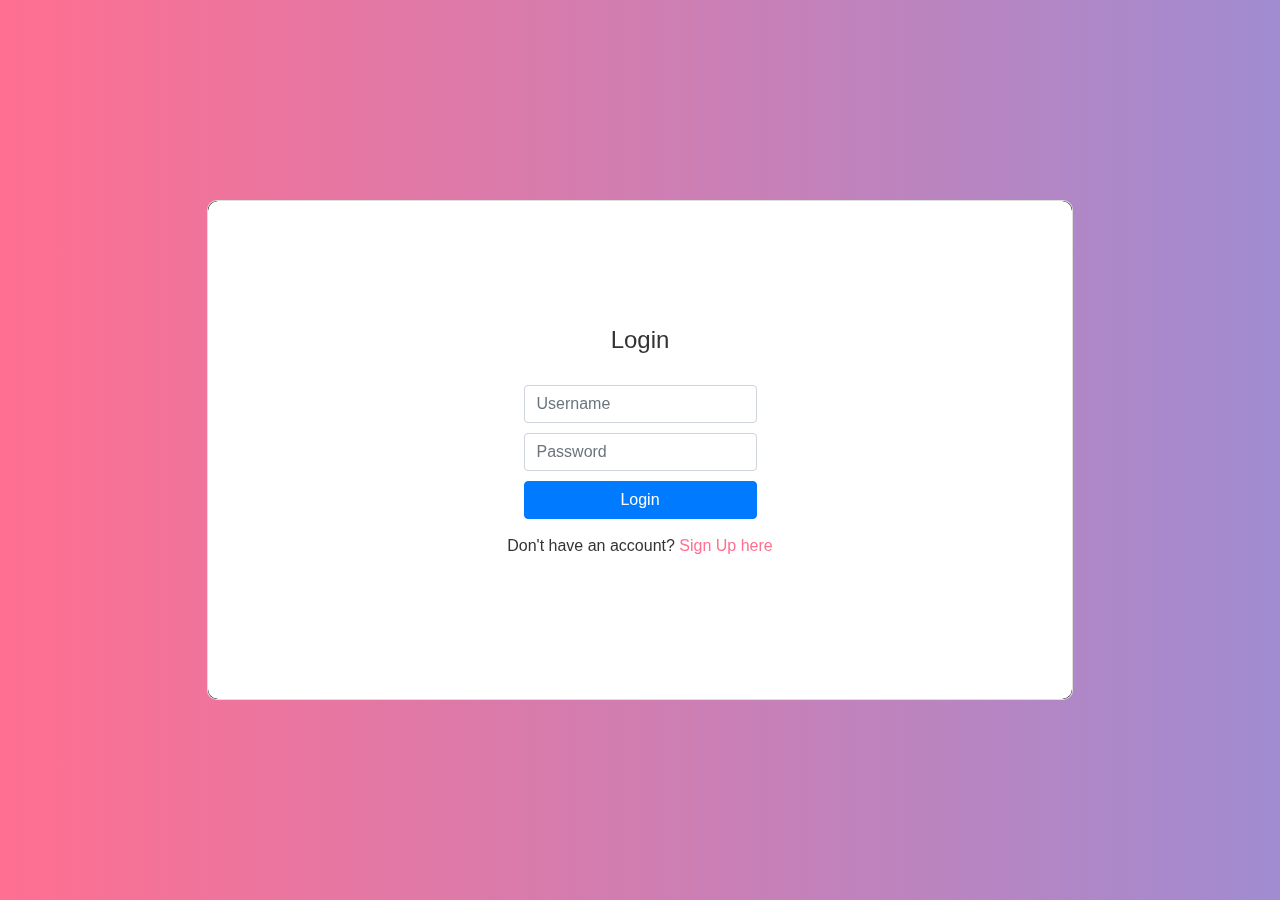
<file: frontend/index.html>
<!DOCTYPE html>
<html lang="en">
<head>
    <meta charset="UTF-8">
    <meta name="viewport" content="width=device-width, initial-scale=1.0">
    <link href="https://stackpath.bootstrapcdn.com/bootstrap/4.5.2/css/bootstrap.min.css" rel="stylesheet">
    <link rel="stylesheet" href="styles.css">
    <title>Login & Signup</title>
    <script src="https://www.google.com/recaptcha/api.js" async defer></script>
    <style>
        /* Custom styles */
        body {
            background: linear-gradient(to right, #ff6f91, #a18cd1);
            height: 100vh;
            display: flex;
            justify-content: center;
            align-items: center;
            font-family: Arial, sans-serif;
        }

        .container {
            width: 70%; /* Set width for the container */
            max-width: 1200px; /* Max width to keep it centered on larger screens */
            height: 500px; /* Height of the container */
            position: relative; /* For absolute positioning of the card */
        }

        .card {
            width: 100%;
            height: 100%;
            border-radius: 10px;
            overflow: hidden;
            position: relative;
            perspective: 1000px; /* For 3D effect */
            transition: all 0.6s ease; /* Smooth transition */
        }

        .card-inner {
            transition: transform 0.6s;
            transform-style: preserve-3d;
            position: absolute;
            width: 200%; /* Double the width for the flipping effect */
            height: 100%;
            display: flex; /* Use flexbox to align items */
        }

        .card-front, .card-back {
            width: 50%; /* Each side takes half the width */
            height: 100%;
            backface-visibility: hidden;
            padding: 20px;
            display: flex;
            flex-direction: column;
            justify-content: center;
            align-items: center;
            box-shadow: 0 2px 15px rgba(0,0,0,0.3);
            background: white; /* White background for forms */
        }

        .card-back {
            transform: rotateY(180deg);
        }

        h2 {
            margin-bottom: 20px;
            font-size: 24px; /* Increased font size for headings */
        }

        input {
            margin: 10px 0;
            width: 100%;
        }

        button {
            width: 100%;
        }

        /* Background for the inactive side */
        .inactive-bg {
            background: #000; /* Change this to your desired color or an image */
            width: 50%; /* Take half the space */
            height: 100%; /* Full height */
            display: flex;
            justify-content: center;
            align-items: center;
            color: white; /* Text color for the inactive area */
        }
    </style>
</head>
<body>
    <div class="container">
        <div class="card">
            <div class="card-inner">
                <!-- Login Form -->
                <div class="card-front">
                    <h2>Login</h2>
                    <form id="login-form">
                        <input type="text" class="form-control" placeholder="Username" required>
                        <input type="password" class="form-control" placeholder="Password" required>
                        <div class="g-recaptcha" data-sitekey="YOUR_RECAPTCHA_SITE_KEY"></div>
                        <button type="submit" class="btn btn-primary">Login</button>
                    </form>
                    <p>Don't have an account? <span id="switch" style="cursor: pointer; color: #ff6f91;">Sign Up here</span></p>
                </div>
                
                <!-- Signup Form -->
                <div class="card-back">
                    <h2>Sign Up</h2>
                    <form id="signup-form">
                        <input type="text" class="form-control" placeholder="Username" required>
                        <input type="email" class="form-control" placeholder="Email" required>
                        <input type="text" class="form-control" placeholder="Full Name" required>
                        <input type="password" class="form-control" placeholder="Password" required>
                        <input type="password" class="form-control" placeholder="Confirm Password" required>
                        <div class="g-recaptcha" data-sitekey="YOUR_RECAPTCHA_SITE_KEY"></div>
                        <button type="submit" class="btn btn-primary">Sign Up</button>
                    </form>
                    <p>Already have an account? <span id="switch-back" style="cursor: pointer; color: #ff6f91;">Login here</span></p>
                </div>

                <!-- Backgrounds -->
                <div class="inactive-bg">
                    <p>Additional content can be added here.</p>
                </div>
            </div>
        </div>
    </div>

    <script src="script.js"></script>
    <script src="https://code.jquery.com/jquery-3.5.1.slim.min.js"></script>
    <script src="https://cdn.jsdelivr.net/npm/@popperjs/core@2.9.2/dist/umd/popper.min.js"></script>
    <script src="https://stackpath.bootstrapcdn.com/bootstrap/4.5.2/js/bootstrap.min.js"></script>
    <script>
        document.getElementById('switch').addEventListener('click', function() {
            document.querySelector('.card-inner').style.transform = 'translateX(-50%) rotateY(180deg)';
        });

        document.getElementById('switch-back').addEventListener('click', function() {
            document.querySelector('.card-inner').style.transform = 'translateX(0) rotateY(0deg)';
        });
    </script>
</body>
</html>
</file>
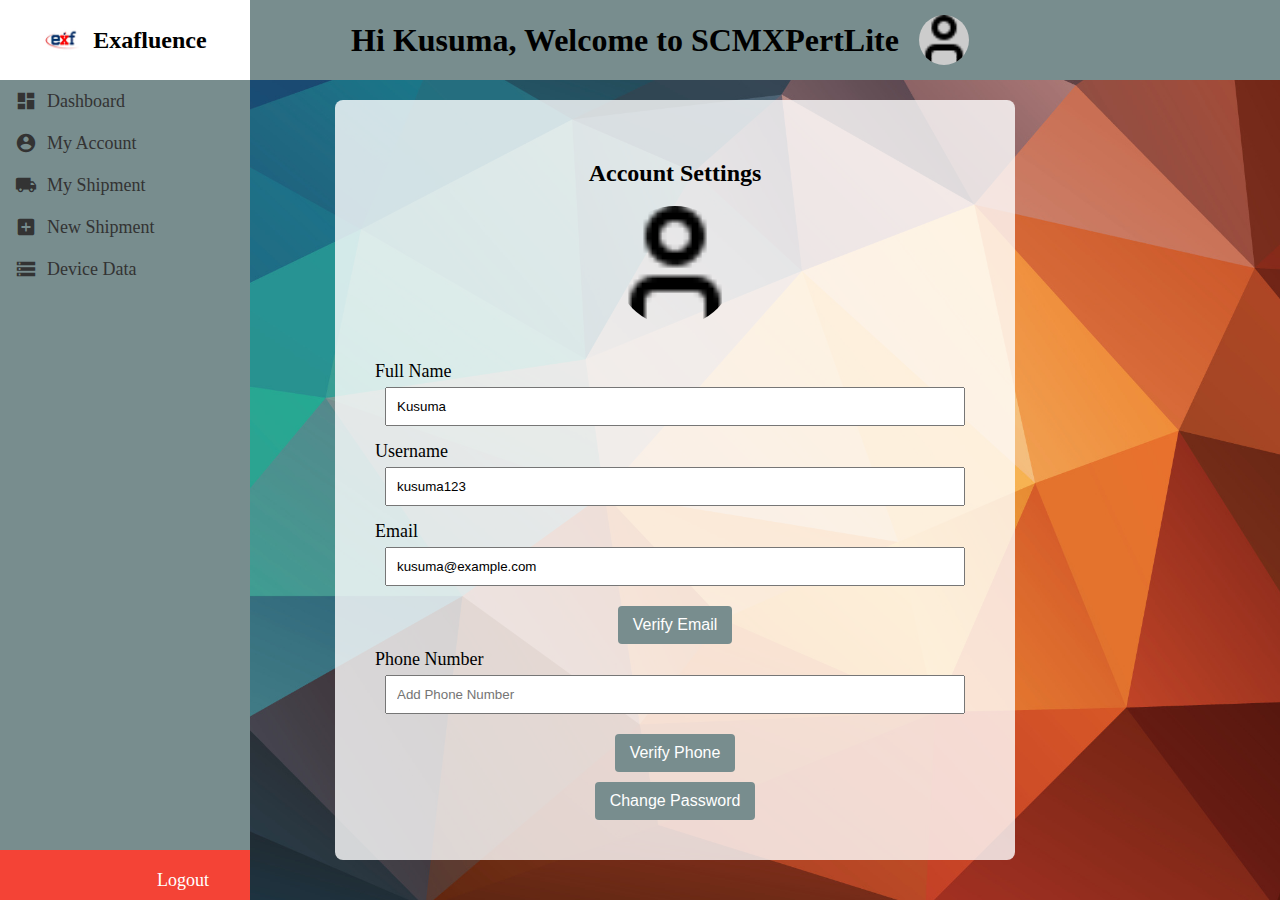
<file: backend/frontend/static/account.html>
<!DOCTYPE html>
<html lang="en">
<head>
    <meta charset="UTF-8">
    <meta name="viewport" content="width=device-width, initial-scale=1.0">
    <title>SCMXPertLite Account</title>
    <link href="https://fonts.googleapis.com/icon?family=Material+Icons" rel="stylesheet">
    <style>
        html, body {
            height: 100%;
            margin: 0;
            overflow-x: hidden;
        }

        body {
            display: flex;
            flex-direction: column;
            background-color: white;
        }

        /* Header styling */
        .header {
            background-color: #788D8E;
            padding: 0;
            width: 100%;
            position: fixed;
            top: 0;
            left: 0;
            z-index: 1;
            height: 80px;
            display: flex;
            justify-content: center; /* Center align */
            align-items: center;
            padding: 0 20px;
        }

        h1 {
            margin: 0;
            line-height: normal;
            text-align: center; /* Center align */
        }

        /* Profile Picture in Header */
        .header-profile-picture {
            width: 50px;
            height: 50px;
            border-radius: 50%;
            background-color: #ccc;
            cursor: pointer;
            margin-left: 20px; /* Add margin to bring it a little to the left */
        }

        /* Main content area */
        .main-content {
            flex: 1;
            margin-left: 70px;
            padding: 80px 20px 20px;
            background-image: url('images/bg.jpeg');
            background-size: cover;
            background-position: center;
            display: flex;
            justify-content: center;
            align-items: center;
}


        .account-section {
            background: rgba(255, 255, 255, 0.8);
            border-radius: 8px;
            padding: 40px; /* Increased padding */
            width: 80%;
            max-width: 600px;
            display: flex;
            flex-direction: column;
            align-items: center;
            position: relative;
        }

        .profile-picture {
            width: 120px; /* Adjusted size */
            height: 120px; /* Adjusted size */
            margin-bottom: 30px; /* Adjusted margin */
            cursor: pointer;
        }


        /* Input Field Styles */
        .input-field {
            width: calc(100% - 20px); /* Full width minus padding */
            padding: 10px; /* Add padding on all sides */
            margin-bottom: 10px; /* Space between fields */
            box-sizing: border-box; /* Include padding in the element's total width/height */
        }

        /* Change Password Popup */
        .popup {
            display: none; /* Hidden by default */
            position: fixed; /* Stay in place */
            z-index: 1; /* Sit on top */
            left: 0;
            top: 0;
            width: 100%; /* Full width */
            height: 100%; /* Full height */
            overflow: auto; /* Enable scroll if needed */
            background-color: rgb(0, 0, 0); /* Fallback color */
            background-color: rgba(0, 0, 0, 0.4); /* Black w/ opacity */
            padding-top: 60px; /* Location of the box */
        }

        /* Popup Content */
        .popup-content {
            background-color: #fefefe;
            margin: 5% auto; /* 15% from the top and centered */
            padding: 20px;
            border: 1px solid #888;
            width: 80%; /* Could be more or less, depending on screen size */
            max-width: 600px; /* Set a max width for the popup */
        }


        /* Button styling */
        .button-80 {
            background: #788D8E;
            color: white;
            padding: 10px 15px;
            border: none;
            border-radius: 4px;
            cursor: pointer;
            font-size: 16px;
            margin-top: 10px;
        }

        .button-80:hover {
            background-color: #4b6768;
        }

        /* Styling for labels */
        .label {
            font-size: 18px;
            margin: 5px 0;
            align-self: flex-start;
        }

        /* Vertical navigation bar */
        .sidenav {
            height: 100vh;
            width: 70px;
            background-color: #788D8E;
            position: fixed;
            top: 0;
            left: 0;
            padding: 10px 0;
            display: flex;
            flex-direction: column;
            justify-content: flex-start;
            transition: width 0.3s ease;
            overflow: hidden;
            z-index: 2;
        }

        /* Hover effect for navbar expansion */
        .sidenav:hover {
            width: 250px;
        }

        /* Logo section */
        .logo-section {
            display: flex;
            align-items: center;
            justify-content: center;
            padding: 10px 0;
            background-color: white;
            width: 100%;
            height: 60px;
            margin-top: 0;
            position: absolute;
            top: 0;
        }

        .logo {
            width: 40px;
            margin-right: 10px;
        }

        .company-name {
            display: none;
            font-size: 1.2em;
            font-weight: bold;
        }

        /* Show company name on hover */
        .sidenav:hover .company-name {
            display: block;
            font-size: 1.5em;
        }

        /* Nav items styling */
        .nav-item {
            display: flex;
            align-items: center;
            justify-content: flex-start;
            padding: 10px 15px;
            transition: background-color 0.3s;
            color: #333333;
            text-decoration: none;
            font-size: 18px;
        }

        .nav-item i {
            margin-right: 10px;
            font-size: 22px;
        }

        /* Nav links container styling */
        .nav-links {
            margin-top: 70px;
            flex-grow: 1;
        }

        /* Text hidden by default, visible on hover */
        .nav-text {
            display: none;
            transition: 0.3s;
        }

        .sidenav:hover .nav-text {
            display: inline-block;
        }

        /* Hover effect for nav items */
        .nav-item:hover {
            background-color: #ddd;
        }

        /* Logout button style */
        .logout-section {
            margin-top: auto;
            margin-bottom: 0;
        }

        .logout-section .nav-item {
            background-color: #f44336;
            color: white;
            height: 40px;
            display: flex;
            align-items: center;
        }

        .logout-section .nav-item:hover {
            background-color: #d32f2f;
        }

              /* Popup Content */
        .popup-content {
            background-color: #fefefe;
            margin: 5% auto; /* 15% from the top and centered */
            padding: 20px;
            border: 1px solid #888;
            width: 80%; /* Could be more or less, depending on screen size */
            max-width: 1000px; /* Set a max width for the popup */
        }
        

        /* Close button */
        .close {
            color: #aaa;
            float: right;
            font-size: 28px;
            font-weight: bold;
        }

        .close:hover,
        .close:focus {
            color: black;
            text-decoration: none;
            cursor: pointer;
        }
    </style>
</head>
<body>
    <!-- Header -->
    <div class="header">
        <h1>Hi Kusuma, Welcome to SCMXPertLite</h1>
        <div class="header-profile-picture" onclick="navigateToAccount()">
            <img id="header-profile-img" src="images/user.png" alt="Profile Picture" style="width: 100%; height: 100%; border-radius: 50%;">
        </div>
    </div>

    <!-- Sidebar/Vertical Navbar -->
    <div class="sidenav">
        <div class="logo-section">
            <img src="images/logo.png" alt="Company Logo" class="logo">
            <span class="company-name">Exafluence</span>
        </div>

        <!-- Nav links -->
        <div class="nav-links">
            <a href="#" class="nav-item">
                <i class="material-icons">dashboard</i>
                <span class="nav-text">Dashboard</span>
            </a>
            <a href="account.html" class="nav-item">
                <i class="material-icons">account_circle</i>
                <span class="nav-text">My Account</span>
            </a>
            <a href="#" class="nav-item">
                <i class="material-icons">local_shipping</i>
                <span class="nav-text">My Shipment</span>
            </a>
            <a href="#" class="nav-item">
                <i class="material-icons">add_box</i>
                <span class="nav-text">New Shipment</span>
            </a>
            <a href="#" class="nav-item">
                <i class="material-icons">storage</i>
                <span class="nav-text">Device Data</span>
            </a>
        </div>

        <!-- Logout section -->
        <div class="logout-section">
            <a href="#" class="nav-item">
                <i class="material-icons">logout</i>
                <span class="nav-text">Logout</span>
            </a>
        </div>
    </div>

    <!-- Main content area -->
    <div class="main-content">
        <div class="account-section">
            <h2>Account Settings</h2>
            <div class="profile-picture" id="profile-picture" onclick="openPopup()">
                <img id="profile-img" src="images/user.png" alt="Profile Picture" style="width: 100%; height: 100%; border-radius: 50%;">
            </div>
            <label class="label">Full Name</label>
            <input type="text" class="input-field" value="Kusuma" readonly>
            <label class="label">Username</label>
            <input type="text" class="input-field" value="kusuma123" readonly>
            <label class="label">Email</label>
            <input type="email" class="input-field" value="kusuma@example.com" id="email">
            <button class="button-80" onclick="verifyEmail()">Verify Email</button>
            <label class="label">Phone Number</label>
            <input type="text" class="input-field" placeholder="Add Phone Number" id="phone-number">
            <button class="button-80" onclick="verifyPhone()">Verify Phone</button>
            <button class="button-80" onclick="openChangePasswordPopup()">Change Password</button>
        </div>        
    </div>

    <!-- Change Password Popup -->
    <div id="changePasswordPopup" class="popup">
        <div class="popup-content">
            <span class="close" onclick="closeChangePasswordPopup()">&times;</span>
            <h2>Change Password</h2>
            <label class="label">Current Password</label>
            <input type="password" class="input-field" id="current-password">
            <label class="label">New Password</label>
            <input type="password" class="input-field" id="new-password">
            <button class="button-80" onclick="changePassword()">Update Password</button>
        </div>
    </div>

    <!-- Profile Picture Popup -->
    <div id="profilePicturePopup" class="popup">
        <div class="popup-content">
            <span class="close" onclick="closePopup()">&times;</span>
            <h2>Profile Picture Options</h2>
            <input type="file" id="fileInput" accept="image/*">
            <button class="button-80" onclick="uploadPhoto()">Upload Photo</button>
            <button class="button-80" onclick="removePhoto()">Remove Photo</button>
        </div>
    </div>


    <script>
        // Function to verify email
        function verifyEmail() {
            const email = document.getElementById("email").value;
            if (email) {
                // Add your logic to send a verification email
                alert('Verification email sent to ' + email);
            } else {
                alert('Please enter a valid email address.');
            }
        }

        // Function to open Change Password Popup
        function openChangePasswordPopup() {
            document.getElementById("changePasswordPopup").style.display = "block";
        }

        // Function to close Change Password Popup
        function closeChangePasswordPopup() {
            document.getElementById("changePasswordPopup").style.display = "none";
        }

        function changePassword() {
            const currentPassword = document.getElementById("current-password").value;
            const newPassword = document.getElementById("new-password").value;

            // Add your logic to validate and change the password
            if (currentPassword && newPassword) {
                // Here you would typically send the request to your server
                alert('Password updated successfully.');
                closeChangePasswordPopup(); // Close the popup after success
            } else {
                alert('Please fill in both fields.');
            }
        }
        // Function to open Profile Picture Popup
        function openPopup() {
            document.getElementById("profilePicturePopup").style.display = "block";
        }

        // Function to close Profile Picture Popup
        function closePopup() {
            document.getElementById("profilePicturePopup").style.display = "none";
        }

        function uploadPhoto() {
            const fileInput = document.getElementById("fileInput");
            const file = fileInput.files[0];

            if (file) {
                const reader = new FileReader();
                reader.onload = function (e) {
                    document.getElementById("profile-img").src = e.target.result; // Update profile picture
                    alert('Profile picture updated successfully.');
                    closePopup(); // Close the popup
                };
                reader.readAsDataURL(file); // Convert to base64
            } else {
                alert('Please select a file to upload.');
            }
        }

        function removePhoto() {
            document.getElementById("profile-img").src = 'images/user.png'; // Reset to default image
            alert('Profile picture removed.');
            closePopup(); // Close the popup
        }

        // Function to navigate to account page
        function navigateToAccount() {
            window.location.href = "account.html"; // Navigate to the account page
        }

        // Function to verify phone number (add your logic here)
        function verifyPhone() {
            const phoneNumber = document.querySelector('.input-field[type="text"]').value;
            if (phoneNumber) {
                alert('Verification link sent to ' + phoneNumber);
            } else {
                alert('Please enter a phone number.');
            }
        }

        // Close the popup if the user clicks anywhere outside of it
        window.onclick = function(event) {
            const changePasswordPopup = document.getElementById("changePasswordPopup");
            const profilePicturePopup = document.getElementById("profilePicturePopup");
            if (event.target == changePasswordPopup) {
                closeChangePasswordPopup();
            }
            if (event.target == profilePicturePopup) {
                closePopup();
            }
        }
    </script>
</body>
</html>
</file>
<file: frontend/styles.css>
body {
    margin: 0;
    padding: 0;
    height: 100vh;
    display: flex;
    justify-content: center;
    align-items: center;
    background: linear-gradient(to right, #ff6f91, #a18cd1);
    font-family: Arial, sans-serif;
}

.container {
    perspective: 1000px; /* For 3D effect */
}

.card {
    width: 350px;
    height: 450px;
    position: relative;
    transform-style: preserve-3d;
    transition: transform 0.6s;
    border-radius: 10px; /* Rounded corners */
}

.card-inner {
    position: absolute;
    width: 100%;
    height: 100%;
    transition: transform 0.6s;
    transform-style: preserve-3d;
}

.card-front, .card-back {
    position: absolute;
    width: 100%;
    height: 100%;
    backface-visibility: hidden;
    padding: 20px;
    box-shadow: 0 2px 15px rgba(0,0,0,0.3);
    border-radius: 10px;
    display: flex;
    flex-direction: column;
    justify-content: center;
    align-items: center;
    background: white; /* White background for forms */
}

.card-front {
    color: #333; /* Text color */
}

.card-back {
    transform: rotateY(180deg);
}

h2 {
    margin: 0 0 20px;
}

input {
    margin: 10px 0;
    padding: 10px;
    width: 100%;
    border: 1px solid #ccc;
    border-radius: 5px;
}

button {
    padding: 10px;
    border: none;
    border-radius: 5px;
    background-color: #ff6f91;
    color: white;
    cursor: pointer;
    transition: background 0.3s;
}

button:hover {
    background-color: #e65c80;
}

p {
    margin-top: 15px;
}

span {
    color: #ff6f91;
    cursor: pointer;
}

span:hover {
    text-decoration: underline;
}

/* Style for reCAPTCHA */
.g-recaptcha {
    margin: 10px 0;
}
</file>
